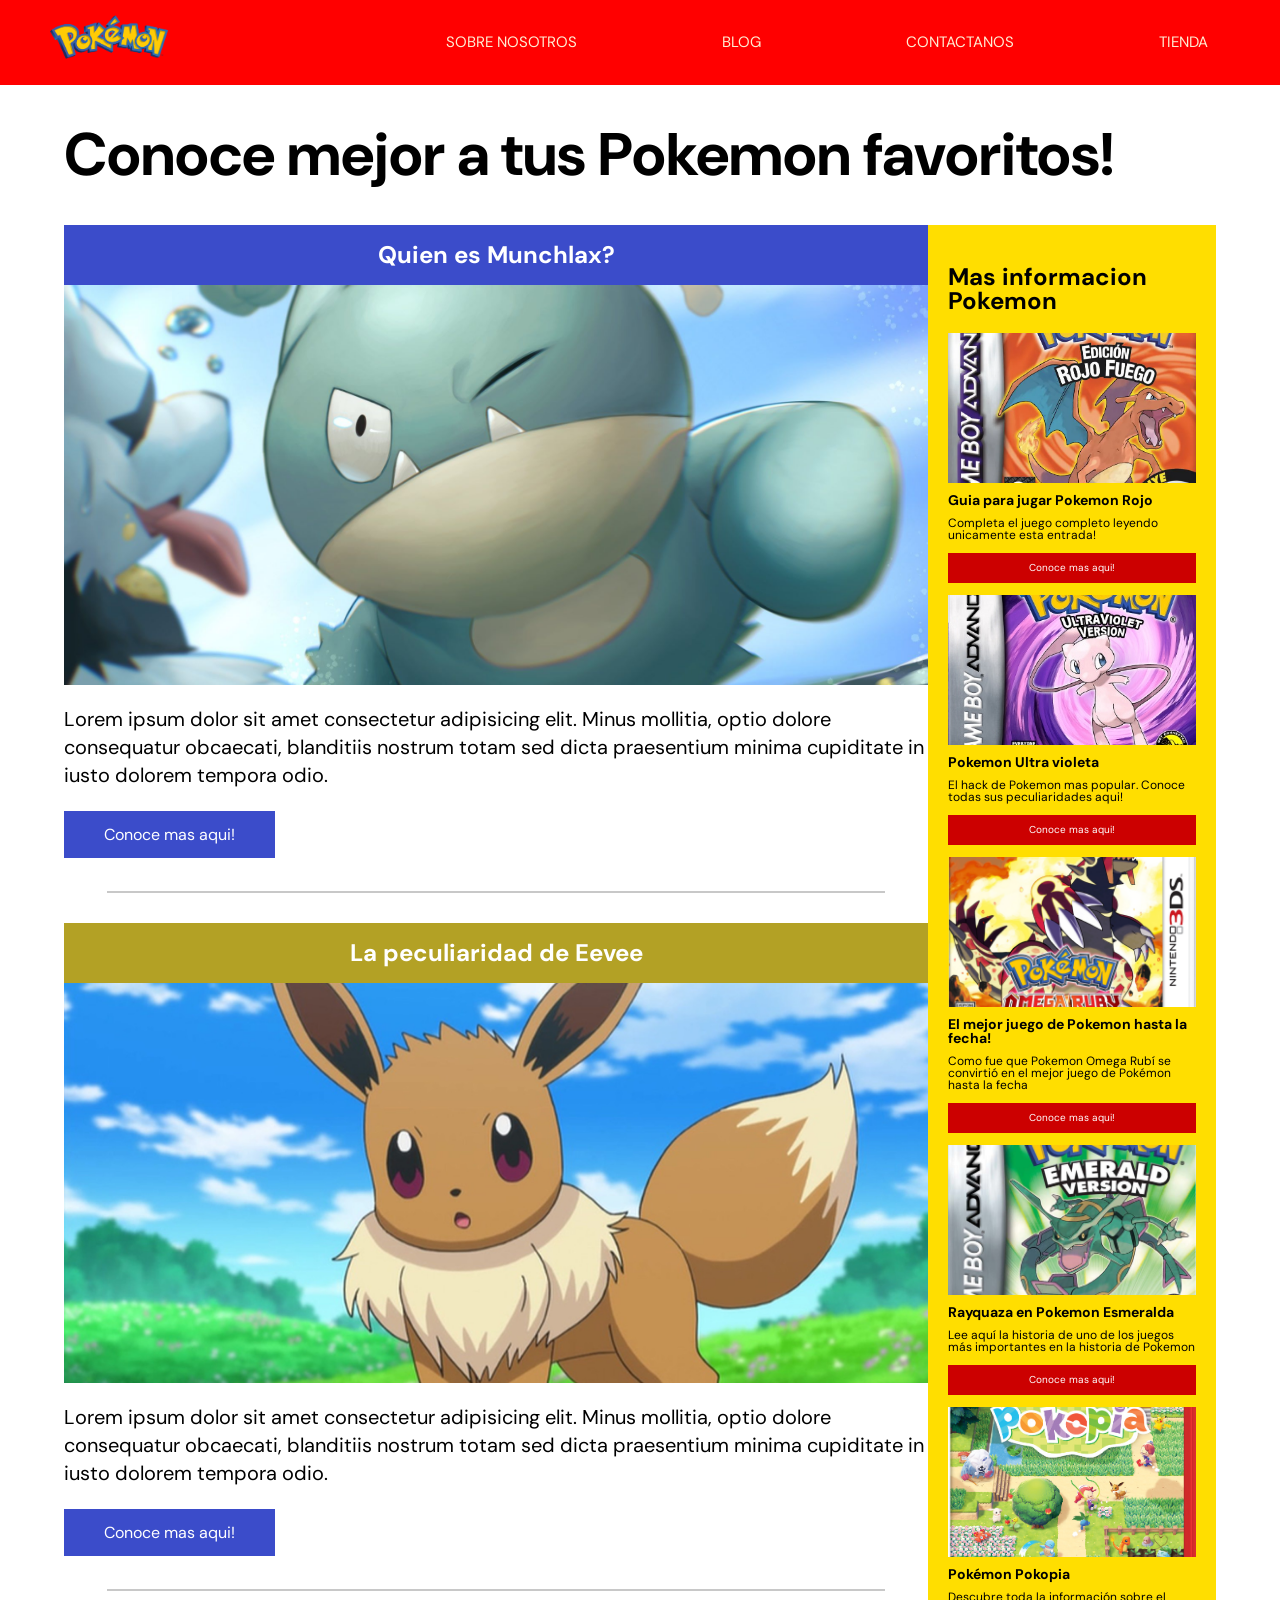
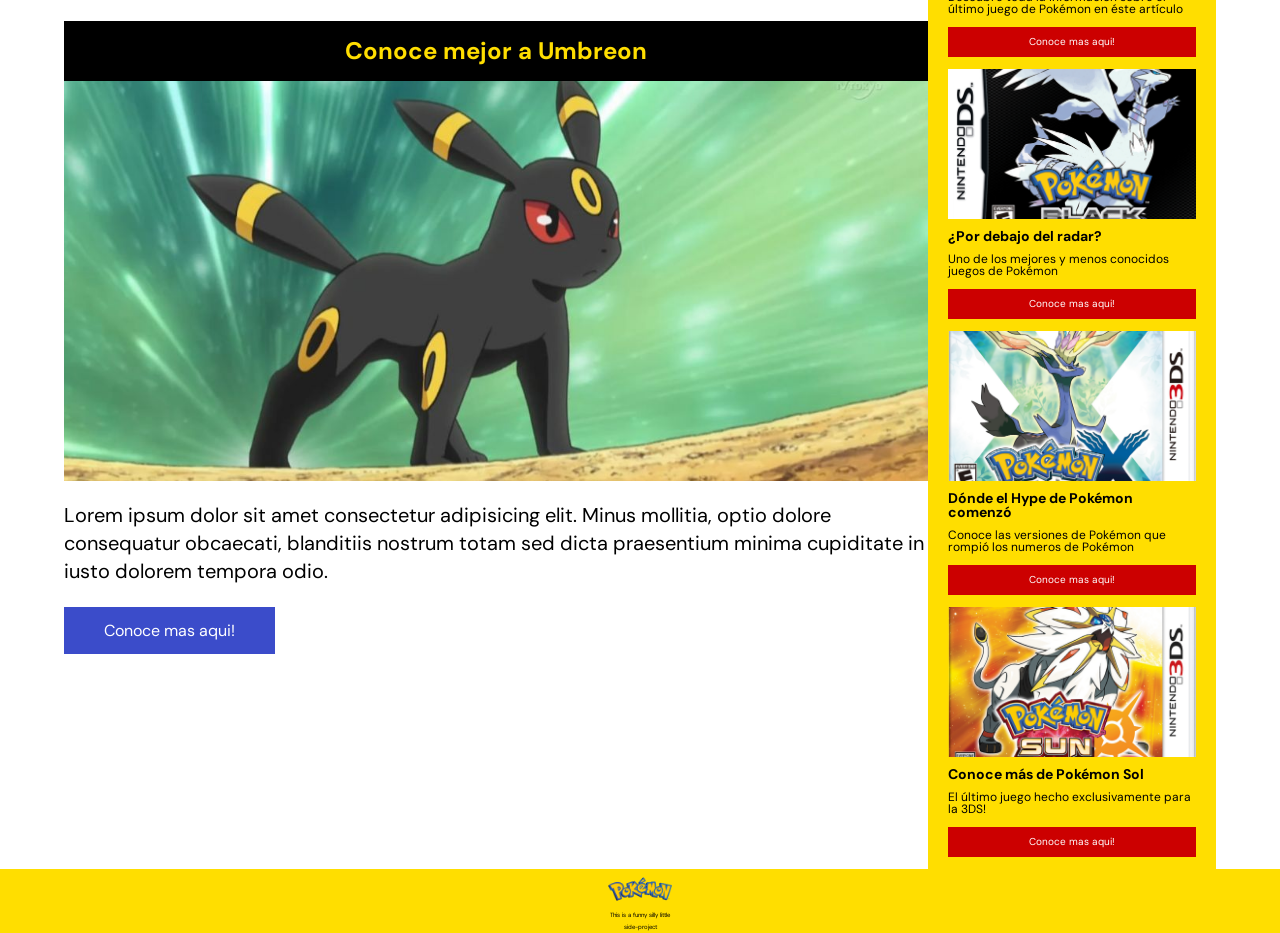
<file: index.html>
<!DOCTYPE html>
<html lang="en">
<head>
    <meta charset="UTF-8">
    <meta name="viewport" content="width=device-width, initial-scale=1.0">
    <title>PokeBlog</title>
</head>

<!-- enlace para preconectar la pagina de blog -->
<link rel="prefetch" href="./blog.html" as="document">

<!-- enlaces a las fuentes y a las hojas de css van aqui (abajo) -->

<link rel="preload" href="https://fonts.googleapis.com/css2?family=DM+Sans:ital,opsz,wght@0,9..40,100..1000;1,9..40,100..1000&display=swap" as="crossorigin">

<link rel="preconnect" href="https://fonts.googleapis.com">
<link rel="preconnect" href="https://fonts.gstatic.com" crossorigin>
<link href="https://fonts.googleapis.com/css2?family=DM+Sans:ital,opsz,wght@0,9..40,100..1000;1,9..40,100..1000&display=swap" rel="stylesheet">

<link rel="preload" href="./assets/css/normalize.css" as="stylesheet">
<link rel="stylesheet" href="./assets/css/normalize.css"> <!-- link to normalize -->

<link rel="preload" href="./assets/css/app.css" as="stylesheet">
<link rel="stylesheet" href="./assets/css/app.css"> <!-- link to app.css -->


<body>
<!-- header -->
    <header>

        <div class="header">
                <div class="header__logotipo"> <a href="index.html"><img class="logotipo" loading="lazyloading" src="./assets/imgs/Pokemon--logo.png" alt="Logo__pokemon"></a> </div>
        <div class="header__links">
            <a href="sobre.html" class="link">Sobre nosotros</a>
            <a href="blog.html" class="link">Blog</a>
            <a href="contacto.html" class="link">Contactanos</a>
        </div>
        </div>

    </header>
<!-- end of header -->


<!-- main -->
    <main class="contenedor">
        <h1 class="titulo">Conoce mejor a tus Pokemon favoritos!</h1>
            <div class="entradas__blog">
                <div class="principal">
                    <div class="entrada">
                    <h2 class="entrada__titulo--munchlax centrar-texto">Quien es Munchlax?</h2>
                    <div class="entrada__imagen"><img src="./assets/imgs/Munchlax.jpg" alt="Munchlax"></div>
                    <p class="entrada__informacion">Lorem ipsum dolor sit amet consectetur adipisicing elit. Minus mollitia, optio dolore consequatur obcaecati, blanditiis nostrum totam sed dicta praesentium minima cupiditate in iusto dolorem tempora odio.</p>
                    <a class="entrada__link" href="./blog.html">Conoce mas aqui!</a>
                    <div class="separador"></div>
                </div>
                <div class="entrada">
                    <h2 class="entrada__titulo--eevee centrar-texto">La peculiaridad de Eevee</h2>
                    <div class="entrada__imagen"><img src="./assets/imgs/eevee.jpg" alt="eevee"></div>
                    <p class="entrada__informacion">Lorem ipsum dolor sit amet consectetur adipisicing elit. Minus mollitia, optio dolore consequatur obcaecati, blanditiis nostrum totam sed dicta praesentium minima cupiditate in iusto dolorem tempora odio.</p>
                    <a class="entrada__link" href="./blog.html">Conoce mas aqui!</a>
                    <div class="separador"></div>
                </div>
                <div class="entrada">
                    <h2 class="entrada__titulo--umbreon centrar-texto">Conoce mejor a Umbreon</h2>
                    <div class="entrada__imagen"><img src="./assets/imgs/Umbreon.jpg" alt="Umbreon"></div>
                    <p class="entrada__informacion">Lorem ipsum dolor sit amet consectetur adipisicing elit. Minus mollitia, optio dolore consequatur obcaecati, blanditiis nostrum totam sed dicta praesentium minima cupiditate in iusto dolorem tempora odio.</p>
                    <a class="entrada__link" href="./blog.html">Conoce mas aqui!</a>
                </div>
                </div>
                
                <div class="barra__lateral">
                    <h2 class="lateral__titulo">Mas informacion Pokemon</h2>
                    <div class="entradas__laterales">
                        <div class="entrada__lateral">
                            <div class="lateral__imagen"><img class="imagen__lateral--img" src="./assets/imgs/Pokemon--rojo.png" alt="pokemon--ultra_violeta"></div>
                            <div class="lateral__informacion">
                                <h3 class="subtitulo line-height">Guia para jugar Pokemon Rojo</h3>
                                <p class="informacion line-height">Completa el juego completo leyendo unicamente esta entrada!</p>
                                <a class="lateral__link line-height" href="./blog.html">Conoce mas aqui!</a>
                            </div>
                        </div>
                        <div class="entrada__lateral">
                            <div class="lateral__imagen"><img class="imagen__lateral--img" src="./assets/imgs/pokemon--ultra_violeta.jpg" alt="pokemon--ultra_violeta"></div>
                            <div class="lateral__informacion">
                                <h3 class="subtitulo line-height">Pokemon Ultra violeta</h3>
                                <p class="informacion line-height">El hack de Pokemon mas popular. Conoce todas sus peculiaridades aqui!</p>
                                <a class="lateral__link line-height" href="./blog.html">Conoce mas aqui!</a>
                            </div>
                        </div>
                        <div class="entrada__lateral"> <!--pokemon omega rubi-->
                            <div class="lateral__imagen"><img class="imagen__lateral--img" src="./assets/imgs/Pokemon--omega__rubi.png" alt="Pokemon--omega__rubi"></div>
                            <div class="lateral__informacion">
                                <h3 class="subtitulo line-height">El mejor juego de Pokemon hasta la fecha!</h3>
                                <p class="informacion line-height">Como fue que Pokemon Omega Rubí se convirtió en el mejor juego de Pokémon hasta la fecha</p>
                                <a class="lateral__link line-height" href="./blog.html">Conoce mas aqui!</a>
                            </div>
                        </div>
                        <div class="entrada__lateral"> <!--pokemon esmeralda-->
                            <div class="lateral__imagen"><img class="imagen__lateral--img" src="./assets/imgs/Pokemon--esmeralda.jpg" alt="Pokemon--esmeralda"></div>
                            <div class="lateral__informacion">
                                <h3 class="subtitulo line-height">Rayquaza en Pokemon Esmeralda</h3>
                                <p class="informacion line-height">Lee aquí la historia de uno de los juegos más importantes en la historia de Pokemon</p>
                                <a class="lateral__link line-height" href="./blog.html">Conoce mas aqui!</a>
                            </div>
                        </div>
                        <div class="entrada__lateral"> <!--pokemon pokekopia-->
                            <div class="lateral__imagen"><img class="imagen__lateral--img" src="./assets/imgs/Pokemon--pokopia.png" alt="Pokemon--pokopia"></div>
                            <div class="lateral__informacion">
                                <h3 class="subtitulo line-height">Pokémon Pokopia</h3>
                                <p class="informacion line-height">Descubre toda la información sobre el último juego de Pokémon en éste artículo</p>
                                <a class="lateral__link line-height" href="./blog.html">Conoce mas aqui!</a>
                            </div>
                        </div>
                        <div class="entrada__lateral"> <!--pokemon negro-->
                            <div class="lateral__imagen"><img class="imagen__lateral--img" src="./assets/imgs/Pokemon--negro.png" alt="Pokemon--negro"></div>
                            <div class="lateral__informacion">
                                <h3 class="subtitulo line-height">¿Por debajo del radar?</h3>
                                <p class="informacion line-height">Uno de los mejores y menos conocidos juegos de Pokémon</p>
                                <a class="lateral__link line-height" href="./blog.html">Conoce mas aqui!</a>
                            </div>
                        </div>
                        <div class="entrada__lateral"> <!--pokemon pokemon x-->
                            <div class="lateral__imagen"><img class="imagen__lateral--img" src="./assets/imgs/Pokemon--x.png" alt="pokemon--x"></div>
                            <div class="lateral__informacion">
                                <h3 class="subtitulo line-height">Dónde el Hype de Pokémon comenzó</h3>
                                <p class="informacion line-height">Conoce las versiones de Pokémon que rompió los numeros de Pokémon</p>
                                <a class="lateral__link line-height" href="./blog.html">Conoce mas aqui!</a>
                            </div>
                        </div>
                        <div class="entrada__lateral"> <!--pokemon pokemon sol-->
                            <div class="lateral__imagen"><img class="imagen__lateral--img" src="./assets/imgs/Pokemon--sol.png" alt="Pokemon--sol"></div>
                            <div class="lateral__informacion">
                                <h3 class="subtitulo line-height">Conoce más de Pokémon Sol</h3>
                                <p class="informacion line-height">El último juego hecho exclusivamente para la 3DS!</p>
                                <a class="lateral__link line-height" href="./blog.html">Conoce mas aqui!</a>
                            </div>
                        </div>
                        
                    </div>
                    
                </div>
            </div>
            
    </main>
<!-- end of main -->


<!-- footer -->
<footer class="footer">
        <div class="footer__logotipo"> <a href="index.html"><img class="logotipo2" loading="lazyloading" src="./assets/imgs/Pokemon--logo.png" alt="Logo__pokemon"></a><p>This is a funny silly little side-project</p></div>
</footer>
<!-- end of footer -->

<script src="assets/javascript/app.js"></script>
</body>
</html>
</file>
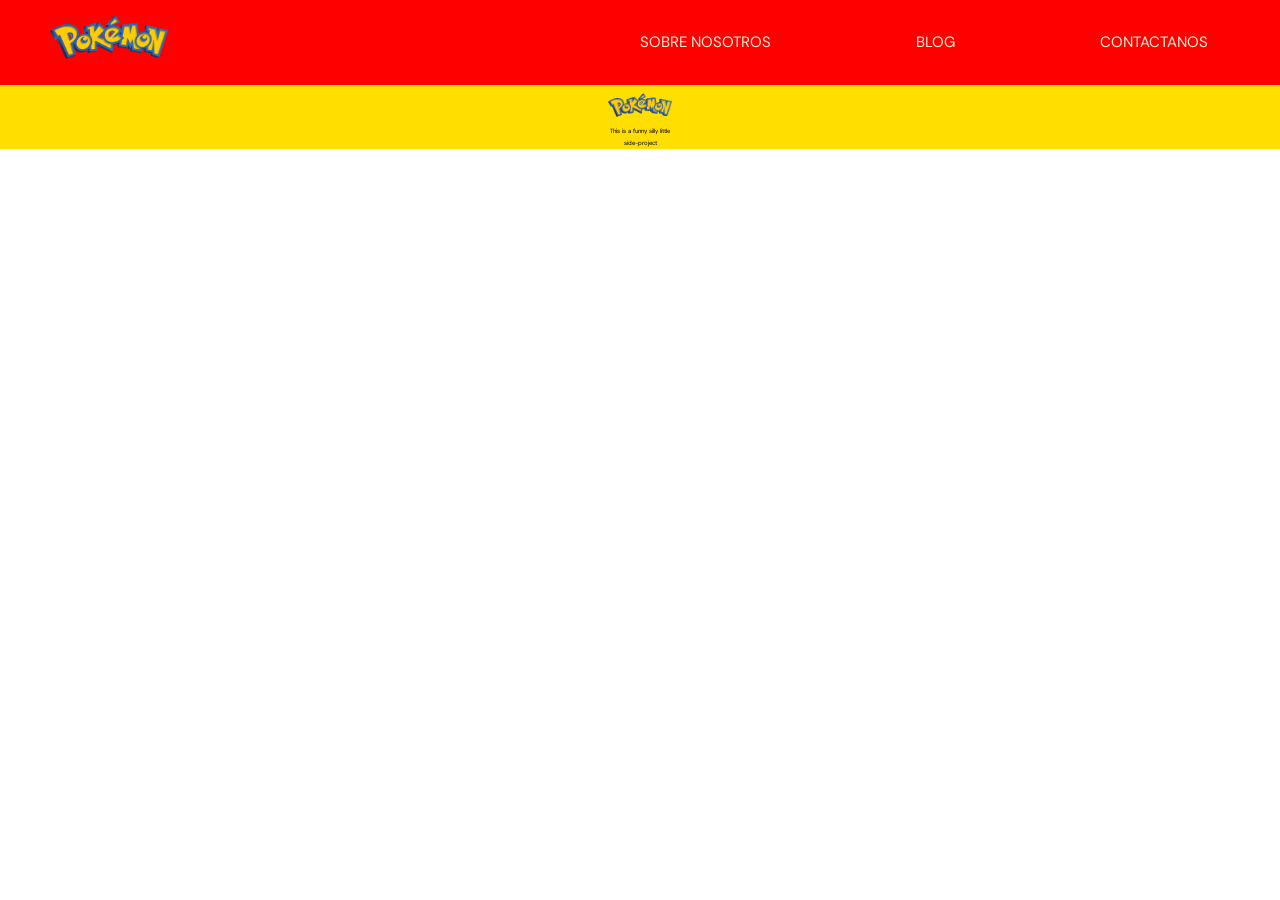
<file: blog.html>
<!DOCTYPE html>
<html lang="en">
<head>
    <meta charset="UTF-8">
    <meta name="viewport" content="width=device-width, initial-scale=1.0">
    <title>PokeBlog</title>
</head>

<!-- enlace para preconectar la pagina de blog -->
<link rel="prefetch" href="./blog.html" as="document">

<!-- enlaces a las fuentes y a las hojas de css van aqui (abajo) -->

<link rel="preload" href="https://fonts.googleapis.com/css2?family=DM+Sans:ital,opsz,wght@0,9..40,100..1000;1,9..40,100..1000&display=swap" as="crossorigin">

<link rel="preconnect" href="https://fonts.googleapis.com">
<link rel="preconnect" href="https://fonts.gstatic.com" crossorigin>
<link href="https://fonts.googleapis.com/css2?family=DM+Sans:ital,opsz,wght@0,9..40,100..1000;1,9..40,100..1000&display=swap" rel="stylesheet">

<link rel="preload" href="./assets/css/normalize.css" as="stylesheet">
<link rel="stylesheet" href="./assets/css/normalize.css"> <!-- link to normalize -->

<link rel="preload" href="./assets/css/app.css" as="stylesheet">
<link rel="stylesheet" href="./assets/css/app.css"> <!-- link to app.css -->


<body>
<!-- header -->
    <header>

        <div class="header">
                <div class="header__logotipo"> <a href="index.html"><img class="logotipo" loading="lazyloading" src="./assets/imgs/Pokemon--logo.png" alt="Logo__pokemon"></a> </div>
        <div class="header__links">
            <a href="sobre.html" class="link">Sobre nosotros</a>
            <a href="blog.html" class="link">Blog</a>
            <a href="contacto.html" class="link">Contactanos</a>
        </div>
        </div>

    </header>
<!-- end of header -->

<!-- footer -->
<footer class="footer">
        <div class="footer__logotipo"> <a href="index.html"><img class="logotipo2" loading="lazyloading" src="./assets/imgs/Pokemon--logo.png" alt="Logo__pokemon"></a><p>This is a funny silly little side-project</p></div>
</footer>
<!-- end of footer -->
</file>
<file: assets/css/app.css>
:root{
    /* main font */
    --font: "DM Sans", sans-serif;

    /* coolors */
    --rojo__principal: #ff0000;
    --rojo__oscuro: #cc0000;
    --azul: #3b4cca;
    --amarillo: #ffde00;
    --amarillo__oscuro: #b3a125;
    --negro: #000;
    --blanco: #fff;
    --gris: #c8c8c8;

    --sombra: rgba(50, 50, 93, 0.25) 0px 6px 12px -2px, rgba(0, 0, 0, 0.3) 0px 3px 7px -3px;;
}

/* inicio de globales */

img{
    width: 100%;
    object-fit: cover;
}

html{
    box-sizing: border-box;
    font-size: 62.5%; /* 1rem == 10px */
}

*,
*:before,
*:after{
    box-sizing: inherit;
    margin: 0;
    padding: 0;
}

body{
    font-family: var(--font);
    font-size: 1.6rem;
    line-height: 2;
}

.contenedor{
    max-width: 130rem;
    width: 90%;
    margin: 0 auto;
}

a, p, h1, h2, h3{
    font-family: var(--font);
    margin: 0;
    padding: 0;
}

a{
    text-decoration: none;
    color: var(--blanco);
    text-align: center;
    font-size: 1.6rem;
}

.link {
  font-size: 1.5rem;
  background: transparent;
  border: none;
  padding: 1em 1.5em;
  color: #ffedd3;
  text-transform: uppercase;
  position: relative;
  transition: 0.5s ease;
  cursor: pointer;
}

.link::before {
  content: "";
  position: absolute;
  left: 0;
  bottom: 0;
  height: 2px;
  width: 0;
  background-color: #ffc506;
  transition: 0.5s ease;
}


.link:hover::before {
  width: 100%;
}

.link::after {
  content: "";
  position: absolute;
  left: 0;
  bottom: 0;
  height: 0;
  width: 100%;
  background-color: #ffc506;
  transition: 0.4s ease;
  z-index: -1;
}

.link:hover::after {
  height: 100%;
  transition-delay: 0.4s;
  color: aliceblue;
}


.no-margin{
    margin: 0px;
}

.no-padding{
    padding: 0px;
}

.centrar-texto{
    text-align: center;
}

/* fin de globales */

/* inicio header */
@media (max-width: 830px){
    .header{
        display: flex;
        flex-direction: column;
    }

    .header__logotipo, .footer__logotipo{
        min-width: 10rem;
    }
}

.header{
    display: flex;
    background-color: var(--rojo__principal);
    justify-content: space-between;
    align-items: center;
    padding: 0 5rem;
}

.header__logotipo{
    max-width: 10%;
}

.footer__logotipo{
    max-width: 5%;
}

.footer__logotipo p{
    font-size: 6px;
    text-align: center;
    margin: 0 auto;
}

.footer{
    background-color: var(--amarillo);
    display: flex;
    justify-content: center;
    align-items: center;
}

.logotipo2{
    display: flex;
    align-items: center;
}

.header__links{
    display: flex;
    gap: 10rem;
}

@media (max-width: 720px){
    .header__links{
        display: flex;
        flex-direction: column;
        gap: 1rem;
    }
}

/* entradas de blog */

.entrada__lateral{
    display: flex;
    flex-direction: row;
}

.entradas__laterales{
    display: grid;
    grid-template-columns: repeat(2, 1fr);
    column-gap: 4rem;
}

@media (min-width: 1175px){
    .entradas__blog{
        display: grid;
        grid-template-columns: 3fr 1fr;
    }

    .lateral__titulo{
        padding: unset;
        margin: 2rem 0 2rem 0;
    }

    .entrada__lateral{
        flex-direction: column;
        max-height: 100%;
        min-width: 100%;
    }

    .entradas__laterales{
        grid-template-columns: unset;
    }

    .lateral__link{
        margin: 1.2rem 0;
    }
}

.titulo{
    font-size: 6rem;
    margin: 4rem 0;
    line-height: 1;
}

.entrada{
    margin-bottom: 3rem;
}

.separador{
    border: 1px solid var(--gris);
    margin: 4rem auto 2rem auto;
    width: 90%;
}

.entrada:last-of-type{
    border-bottom: unset;
}

.entrada__titulo--munchlax{
    background-color: var(--azul);
    color: var(--blanco);
    padding: 0.6rem 0;
}

.entrada__titulo--eevee{
    background-color: var(--amarillo__oscuro);
    color: var(--blanco);
    padding: 0.6rem 0;
}

.entrada__titulo--umbreon{
    background-color: var(--negro);
    color: var(--amarillo);
    padding: 0.6rem 0;
}

.entrada__imagen{
    height: 40rem;
}

.entrada__imagen img{
    height: 100%;
    object-fit: cover;
    object-position: center center;
}

.entrada__informacion{
    font-size: 2rem;
    line-height: 1.4;
    margin: 2rem 0 3rem 0;
}

.entrada__link{
    background-color: var(--azul);
    padding: 1.3rem 4rem;
}


/* barra lateral */

.barra__lateral{
    padding: 0 2rem;
    background-color: var(--amarillo);
}

.lateral__informacion{
    display: flex;
    flex-direction: column;
    justify-content: space-evenly;
}

.lateral__imagen{
    height: 15rem;
    width: 100%;
    position: relative;
}


@media (min-width: 1436px){
    .entrada__lateral{
            display: grid;
            grid-template-columns: 1fr 1fr;
            column-gap: 0.8rem;
            margin-bottom: 1.4rem;
        }
    .lateral__link{
        margin-top: 0.6rem;
    }
}   

.lateral__titulo{
    line-height: 1;
    padding: 2rem 0;
    margin-bottom: unset;
}

.imagen__lateral--img {
    width: 100%;
    height: 100%;
    object-fit: cover;
    object-position: center center;
}

@media (max-width: 690px){
    .entradas__laterales{
        grid-template-columns: 1fr;
    }

    .imagen__lateral--img{
        height: 100%;
        object-fit: cover;
        object-fit: center;
    }
}

@media (max-width: 1174px){
    .imagen__lateral--img {
        width: 100%;
        height: 15rem;
        object-position: center center;
    }
    
    .entrada__lateral{
        display: grid;
        grid-template-columns: repeat(2, 1fr);
        gap: 1rem;
        margin-bottom: 2rem;
    }
}

.line-height{
    line-height: 1;
}

.subtitulo{
    font-size: 1.4rem;
    margin: 1rem 0;
}
.informacion{
    font-size: 1.2rem;
}

.lateral__link{
    font-size: 1rem;
    background-color: var(--rojo__oscuro);
    padding: 1rem 1.5rem;
    /* margin-top: 0; */
}

.lateral__link:hover{
    background-color: var(--rojo__principal);
}
</file>
